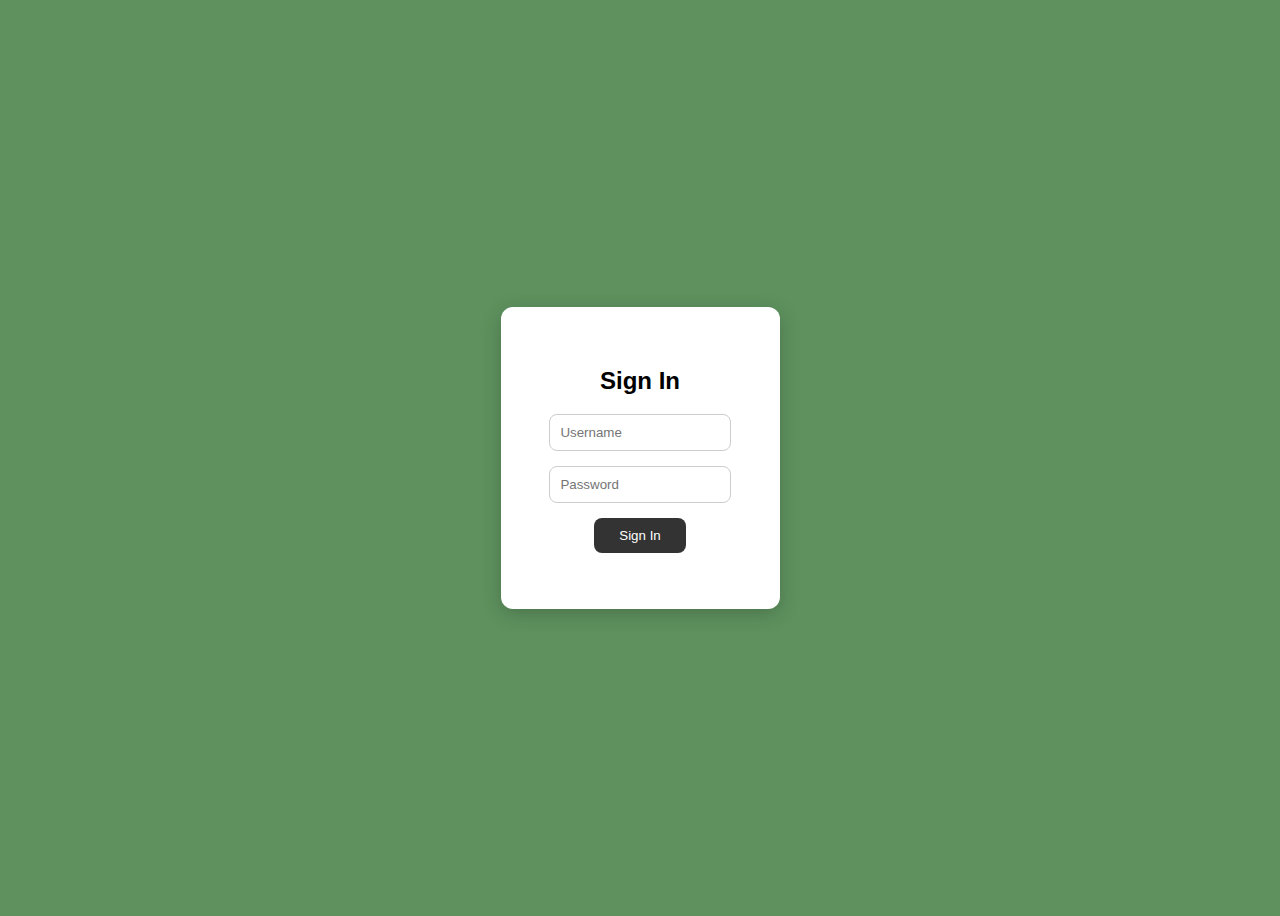
<file: index/login.html>
<!DOCTYPE html>
<html lang="en">

<head>
    <meta charset="UTF-8">
    <meta name="viewport" content="width=device-width, initial-scale=1.0">
    <title>Login - FurniStyle</title>
    <style>
        body {
            font-family: Arial, sans-serif;
            display: flex;
            justify-content: center;
            align-items: center;
            height: 100vh;
            background: #5e915e;
        }
        .login-box {
            background: white;
            padding: 40px;
            border-radius: 12px;
            box-shadow: 0 5px 20px rgba(0,0,0,0.2);
            text-align: center;
        }
        input {
            display: block;
            margin: 15px auto;
            padding: 10px;
            width: 80%;
            border-radius: 8px;
            border: 1px solid #ccc;
        }
        button {
            padding: 10px 25px;
            border: none;
            background-color: #333;
            color: white;
            border-radius: 8px;
            cursor: pointer;
        }
        button:hover {
            opacity: 0.8;
        }
    </style>
</head>

<body>
    <div class="login-box">
        <h2>Sign In</h2>
        <input type="text" id="username" placeholder="Username">
        <input type="password" id="password" placeholder="Password">
        <button id="login-btn">Sign In</button>
        <p id="error-msg" style="color:red;"></p>
    </div>

    <script>
        document.getElementById('login-btn').addEventListener('click', () => {
            const username = document.getElementById('username').value;
            const password = document.getElementById('password').value;

            // Simple username/password check
            if(username === "admin" && password === "1234") {
                sessionStorage.setItem('loggedIn', 'true'); // save login status
                window.location.href = "index.html"; // go to home page
            } else {
                document.getElementById('error-msg').textContent = "Incorrect username or password";
            }
        });
    </script>
</body>
</html>
</file>
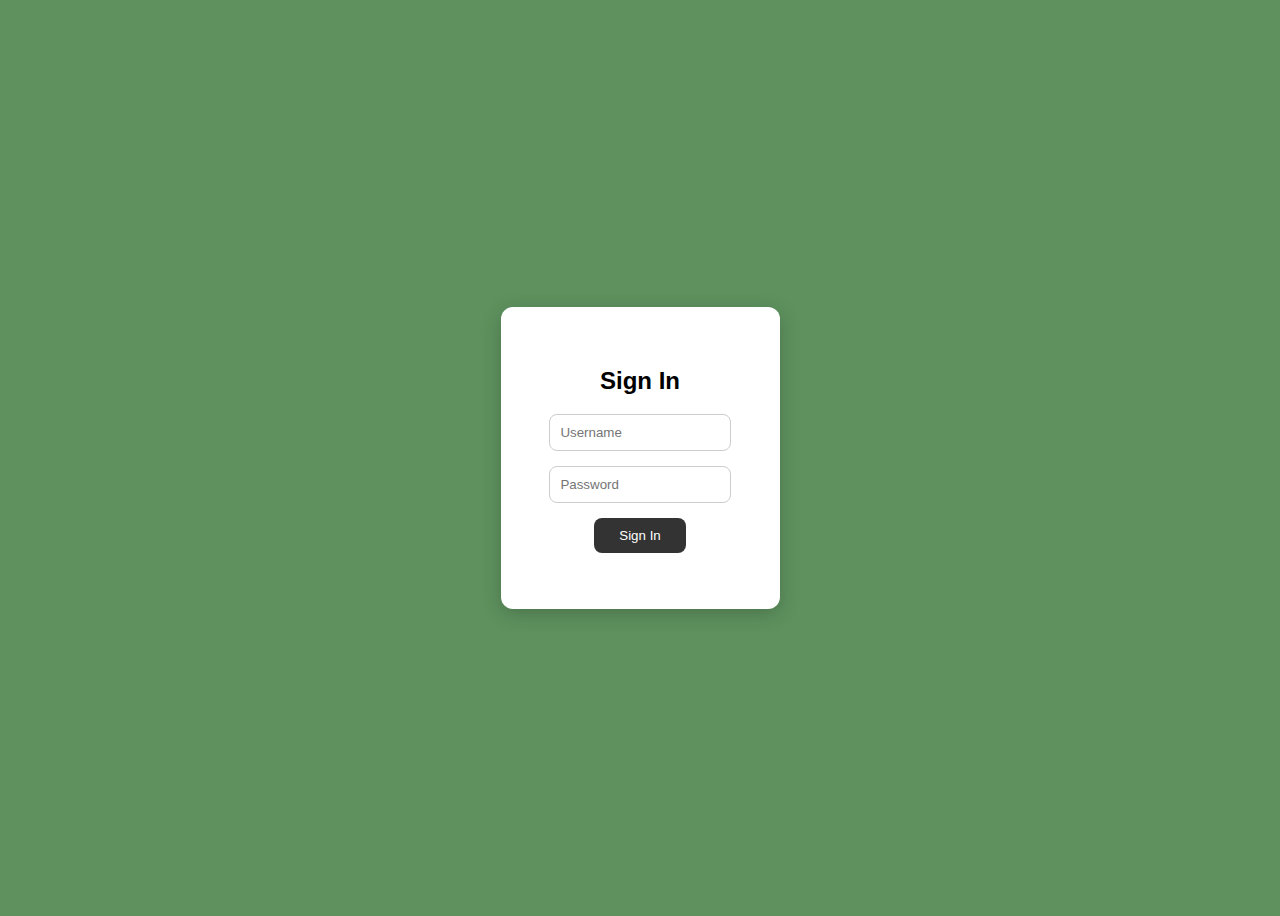
<file: index/logout.html>
<!DOCTYPE html>
<html lang="en">
<head>
    <meta charset="UTF-8">
    <title>Logging Out...</title>
</head>
<body>
<script>
    // Clear login session
    sessionStorage.removeItem('loggedIn');

    // Optional: show alert
    alert("You have been logged out successfully!");

    // Redirect to login page
    window.location.href = "login.html";
</script>
</body>
</html>
</file>
